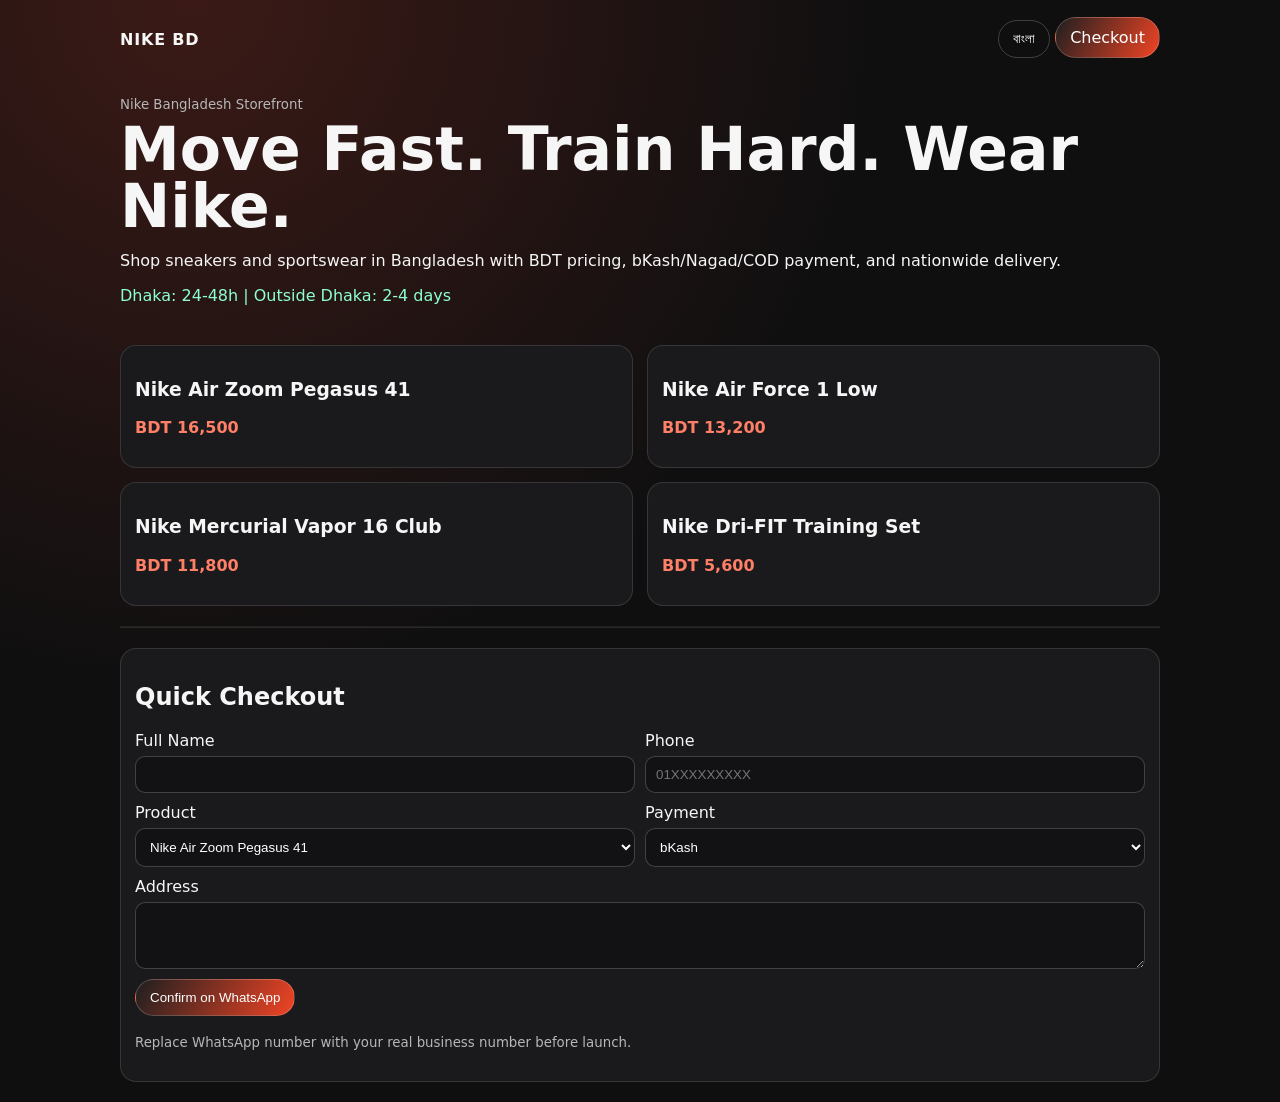
<file: index.html>
<!doctype html>
<html lang="en">
<head>
<meta charset="utf-8" />
<meta name="viewport" content="width=device-width,initial-scale=1" />
<title>Nike Shop Bangladesh</title>
<style>
:root{--bg:#0f0f10;--card:#1a1a1d;--ink:#f6f6f6;--muted:#b7b7b7;--accent:#f04424}
*{box-sizing:border-box}body{margin:0;font-family:system-ui,-apple-system,Segoe UI,Roboto,sans-serif;background:radial-gradient(circle at 15% 0,#3b1a16 0,#0f0f10 45%);color:var(--ink)}
.wrap{max-width:1080px;margin:auto;padding:20px}
.nav{display:flex;justify-content:space-between;align-items:center;gap:10px}
.brand{font-weight:800;letter-spacing:.8px}
.btn{border:1px solid #ffffff33;background:linear-gradient(120deg,#1f1f20,#f04424);color:#fff;padding:10px 14px;border-radius:999px;text-decoration:none;cursor:pointer}
.btn.ghost{background:transparent}
.hero{padding:36px 0 24px}
h1{font-size:clamp(32px,5vw,60px);line-height:.95;margin:8px 0}
.grid{display:grid;grid-template-columns:repeat(2,minmax(0,1fr));gap:14px}
.card{background:var(--card);border:1px solid #ffffff1f;border-radius:16px;padding:14px}
.price{color:#ff7f67;font-weight:700}
small{color:var(--muted)}
hr{border-color:#ffffff1a;margin:20px 0}
label{display:grid;gap:6px;margin-bottom:10px}input,select,textarea{border:1px solid #ffffff33;background:#121214;color:#fff;border-radius:10px;padding:10px}
.row{display:grid;grid-template-columns:1fr 1fr;gap:10px}
.notice{color:#8dffd0}
@media(max-width:800px){.grid,.row{grid-template-columns:1fr}}
</style>
</head>
<body>
<div class="wrap">
  <div class="nav">
    <div class="brand">NIKE BD</div>
    <div>
      <button id="lang" class="btn ghost" type="button">বাংলা</button>
      <a class="btn" href="#checkout" id="buyBtn">Checkout</a>
    </div>
  </div>

  <section class="hero">
    <small id="eyebrow">Nike Bangladesh Storefront</small>
    <h1 id="title">Move Fast. Train Hard. Wear Nike.</h1>
    <p id="lead">Shop sneakers and sportswear in Bangladesh with BDT pricing, bKash/Nagad/COD payment, and nationwide delivery.</p>
    <p class="notice" id="delivery">Dhaka: 24-48h | Outside Dhaka: 2-4 days</p>
  </section>

  <section class="grid" id="products">
    <article class="card"><h3>Nike Air Zoom Pegasus 41</h3><p class="price">BDT 16,500</p></article>
    <article class="card"><h3>Nike Air Force 1 Low</h3><p class="price">BDT 13,200</p></article>
    <article class="card"><h3>Nike Mercurial Vapor 16 Club</h3><p class="price">BDT 11,800</p></article>
    <article class="card"><h3>Nike Dri-FIT Training Set</h3><p class="price">BDT 5,600</p></article>
  </section>

  <hr />

  <section id="checkout" class="card">
    <h2 id="checkoutTitle">Quick Checkout</h2>
    <form id="f">
      <div class="row">
        <label><span id="nameL">Full Name</span><input required id="name" /></label>
        <label><span id="phoneL">Phone</span><input required id="phone" placeholder="01XXXXXXXXX" /></label>
      </div>
      <div class="row">
        <label><span id="productL">Product</span><select id="product"><option value="Nike Air Zoom Pegasus 41">Nike Air Zoom Pegasus 41</option><option value="Nike Air Force 1 Low">Nike Air Force 1 Low</option><option value="Nike Mercurial Vapor 16 Club">Nike Mercurial Vapor 16 Club</option><option value="Nike Dri-FIT Training Set">Nike Dri-FIT Training Set</option></select></label>
        <label><span id="payL">Payment</span><select id="pay"><option>bKash</option><option>Nagad</option><option>Card</option><option>Cash on Delivery</option></select></label>
      </div>
      <label><span id="addrL">Address</span><textarea id="addr" required rows="3"></textarea></label>
      <button class="btn" type="submit" id="waBtn">Confirm on WhatsApp</button>
      <p><small id="foot">Replace WhatsApp number with your real business number before launch.</small></p>
    </form>
  </section>
</div>
<script>
const i18n={en:{lang:"বাংলা",eyebrow:"Nike Bangladesh Storefront",title:"Move Fast. Train Hard. Wear Nike.",lead:"Shop sneakers and sportswear in Bangladesh with BDT pricing, bKash/Nagad/COD payment, and nationwide delivery.",delivery:"Dhaka: 24-48h | Outside Dhaka: 2-4 days",checkout:"Quick Checkout",name:"Full Name",phone:"Phone",product:"Product",pay:"Payment",addr:"Address",wa:"Confirm on WhatsApp",buy:"Checkout",foot:"Replace WhatsApp number with your real business number before launch."},bn:{lang:"English",eyebrow:"বাংলাদেশের নাইকি স্টোরফ্রন্ট",title:"দ্রুত চলুন, ট্রেনিং করুন, নাইকি পরুন।",lead:"BDT দামে নাইকি স্নিকার্স ও স্পোর্টসওয়্যার কিনুন। পেমেন্ট: bKash, Nagad, Card, COD।",delivery:"ঢাকা: ২৪-৪৮ ঘণ্টা | ঢাকার বাইরে: ২-৪ দিন",checkout:"দ্রুত চেকআউট",name:"পূর্ণ নাম",phone:"ফোন",product:"প্রোডাক্ট",pay:"পেমেন্ট",addr:"ঠিকানা",wa:"হোয়াটসঅ্যাপে কনফার্ম",buy:"চেকআউট",foot:"লাইভ করার আগে হোয়াটসঅ্যাপ নম্বর আপডেট করুন।"}};
let lang="en";
function apply(){const t=i18n[lang];document.getElementById("lang").textContent=t.lang;document.getElementById("eyebrow").textContent=t.eyebrow;document.getElementById("title").textContent=t.title;document.getElementById("lead").textContent=t.lead;document.getElementById("delivery").textContent=t.delivery;document.getElementById("checkoutTitle").textContent=t.checkout;document.getElementById("nameL").textContent=t.name;document.getElementById("phoneL").textContent=t.phone;document.getElementById("productL").textContent=t.product;document.getElementById("payL").textContent=t.pay;document.getElementById("addrL").textContent=t.addr;document.getElementById("waBtn").textContent=t.wa;document.getElementById("buyBtn").textContent=t.buy;document.getElementById("foot").textContent=t.foot;document.documentElement.lang=lang}
document.getElementById("lang").onclick=()=>{lang=lang==="en"?"bn":"en";apply()};
apply();
const wa="8801700000000";
document.getElementById("f").addEventListener("submit",e=>{e.preventDefault();const p=v=>document.getElementById(v).value.trim();const msg=["Nike BD Order","Name: "+p("name"),"Phone: "+p("phone"),"Product: "+p("product"),"Payment: "+p("pay"),"Address: "+p("addr")].join("\n");window.open("https://wa.me/"+wa+"?text="+encodeURIComponent(msg),"_blank")});
</script>
</body>
</html>
</file>
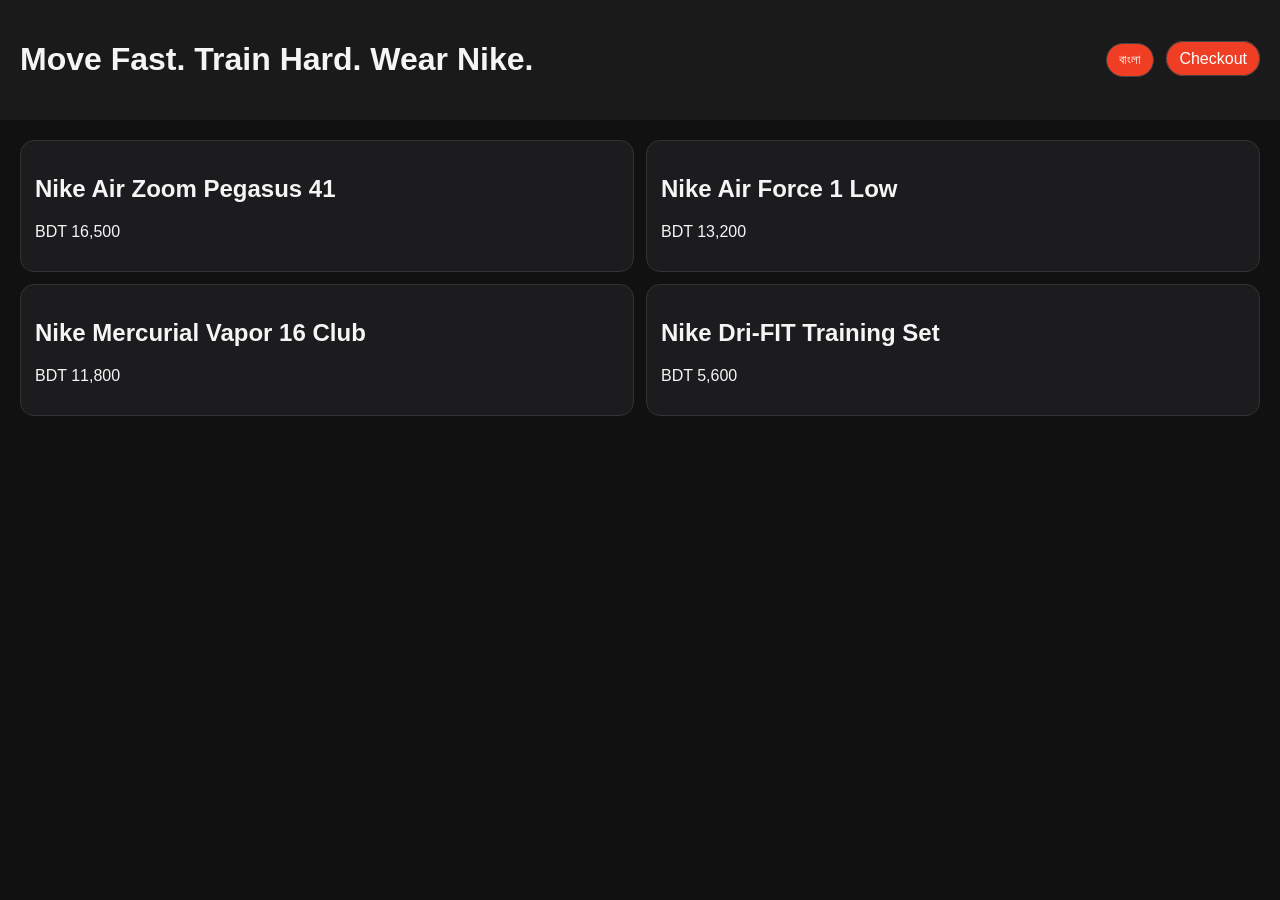
<file: nike-shop/index.html>
<!DOCTYPE html>
<html lang="en">
<head>
  <meta charset="UTF-8" />
  <meta name="viewport" content="width=device-width, initial-scale=1.0" />
  <title>Nike Shop Bangladesh</title>
  <link rel="stylesheet" href="styles.css" />
</head>
<body>
  <header class="top">
    <h1 id="hero_title" data-i18n="hero_title">Move Fast. Train Hard. Wear Nike.</h1>
    <div>
      <button id="lang-toggle" data-i18n="lang_toggle">বাংলা</button>
      <a href="order.html" data-i18n="checkout_btn">Checkout</a>
    </div>
  </header>

  <main>
    <section class="products">
      <article><h2>Nike Air Zoom Pegasus 41</h2><p>BDT 16,500</p></article>
      <article><h2>Nike Air Force 1 Low</h2><p>BDT 13,200</p></article>
      <article><h2>Nike Mercurial Vapor 16 Club</h2><p>BDT 11,800</p></article>
      <article><h2>Nike Dri-FIT Training Set</h2><p>BDT 5,600</p></article>
    </section>
  </main>

  <script src="lang.js"></script>
</body>
</html>
</file>
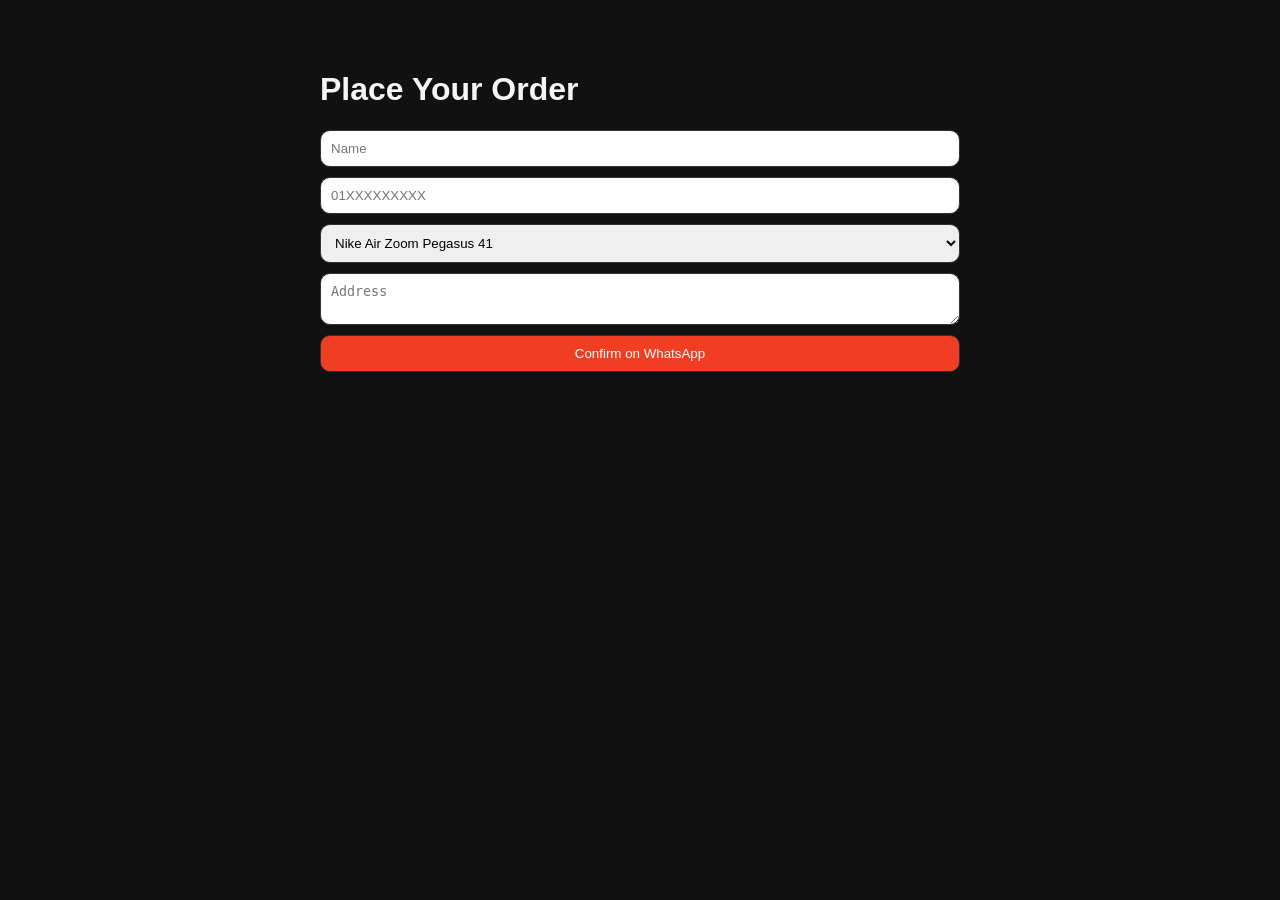
<file: nike-shop/order.html>
<!DOCTYPE html>
<html lang="en">
<head>
  <meta charset="UTF-8" />
  <meta name="viewport" content="width=device-width, initial-scale=1.0" />
  <title>Nike Shop Bangladesh Checkout</title>
  <link rel="stylesheet" href="styles.css" />
</head>
<body>
  <main class="checkout">
    <h1 data-i18n="checkout_title">Place Your Order</h1>
    <form id="order-form">
      <input id="name" placeholder="Name" required />
      <input id="phone" placeholder="01XXXXXXXXX" required />
      <select id="product">
        <option>Nike Air Zoom Pegasus 41</option>
        <option>Nike Air Force 1 Low</option>
        <option>Nike Mercurial Vapor 16 Club</option>
        <option>Nike Dri-FIT Training Set</option>
      </select>
      <textarea id="address" placeholder="Address" required></textarea>
      <button type="submit" data-i18n="confirm_whatsapp">Confirm on WhatsApp</button>
    </form>
  </main>

  <script src="lang.js"></script>
  <script src="order.js"></script>
</body>
</html>
</file>
<file: nike-shop/styles.css>
body{margin:0;font-family:Arial,sans-serif;background:#111;color:#f5f5f5} .top{display:flex;justify-content:space-between;align-items:center;padding:20px;background:#1a1a1a} .top a,.top button{margin-left:8px;padding:8px 12px;border-radius:999px;border:1px solid #444;background:#ef3e23;color:#fff;text-decoration:none;cursor:pointer} .products{display:grid;grid-template-columns:repeat(2,minmax(0,1fr));gap:12px;padding:20px} .products article{background:#1c1c1f;border:1px solid #333;border-radius:14px;padding:14px} .checkout{max-width:640px;margin:30px auto;padding:20px} #order-form{display:grid;gap:10px} input,select,textarea,button{padding:10px;border-radius:10px;border:1px solid #333} button{background:#ef3e23;color:#fff} @media(max-width:760px){.products{grid-template-columns:1fr}}
</file>
